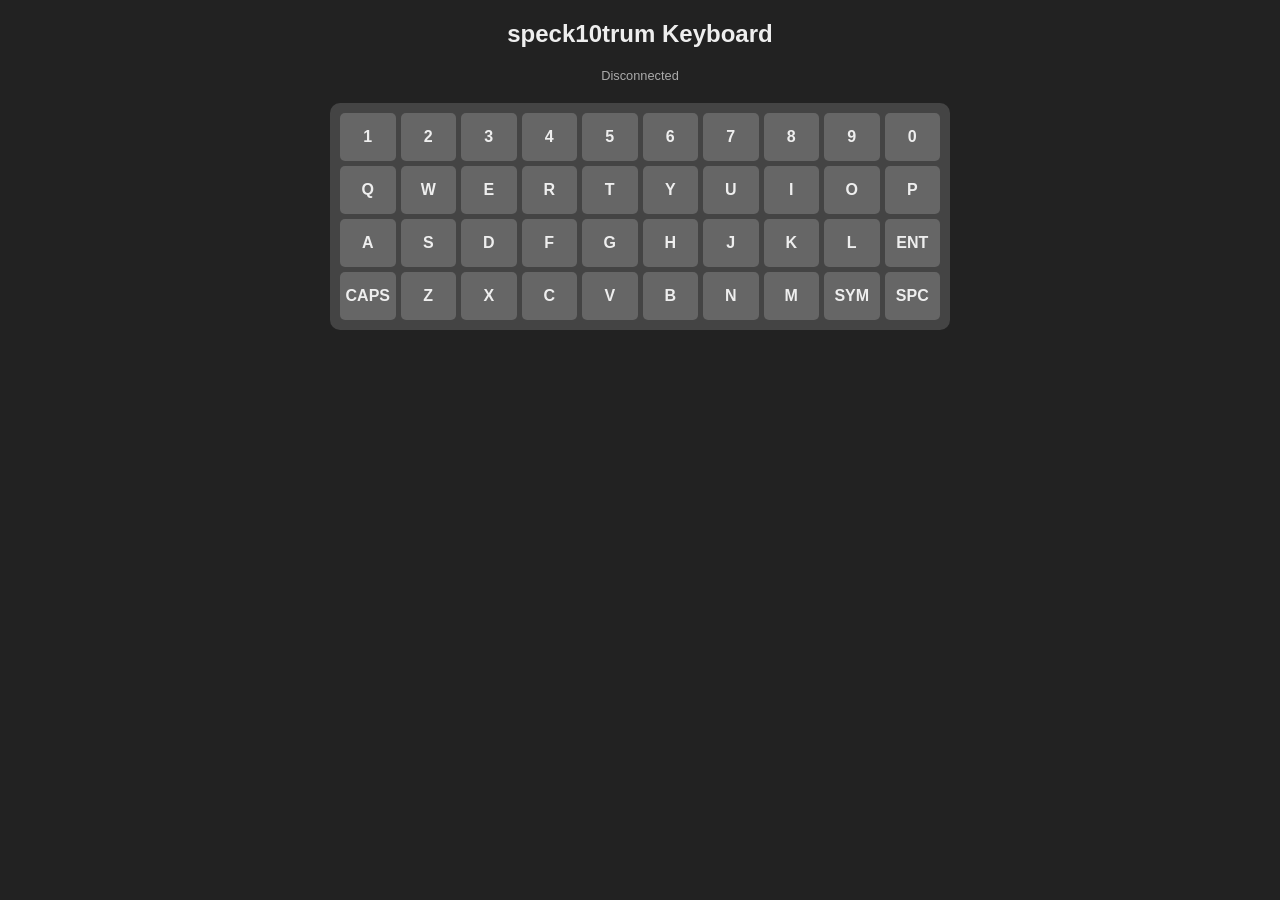
<file: src/index.html>
<!DOCTYPE html>
<html>
<head>
    <meta name="viewport" content="width=device-width, initial-scale=1.0">
    <title>speck10trum Virtual Keyboard</title>
    <style>
        body { font-family: sans-serif; background: #222; color: #eee; text-align: center; }
        .keyboard { display: grid; grid-template-columns: repeat(10, 1fr); gap: 5px; max-width: 600px; margin: 20px auto; padding: 10px; background: #444; border-radius: 10px; }
        .key { padding: 15px 5px; background: #666; border-radius: 5px; cursor: pointer; user-select: none; font-weight: bold; }
        .key:active { background: #999; }
        .key.pressed { background: #aaa; color: #000; }
        .status { margin-top: 10px; font-size: 0.8em; color: #aaa; }
    </style>
</head>
<body>
    <h2>speck10trum Keyboard</h2>
    <div id="status" class="status">Connecting...</div>
    <div class="keyboard" id="kb">
        <!-- Row 0: 1-5 (Left) -->
        <div class="key" data-row="3" data-bit="0">1</div>
        <div class="key" data-row="3" data-bit="1">2</div>
        <div class="key" data-row="3" data-bit="2">3</div>
        <div class="key" data-row="3" data-bit="3">4</div>
        <div class="key" data-row="3" data-bit="4">5</div>
        <!-- Row 4: 6-0 (Right) -->
        <div class="key" data-row="4" data-bit="4">6</div>
        <div class="key" data-row="4" data-bit="3">7</div>
        <div class="key" data-row="4" data-bit="2">8</div>
        <div class="key" data-row="4" data-bit="1">9</div>
        <div class="key" data-row="4" data-bit="0">0</div>

        <!-- Row 2: Q-T (Left) -->
        <div class="key" data-row="2" data-bit="0">Q</div>
        <div class="key" data-row="2" data-bit="1">W</div>
        <div class="key" data-row="2" data-bit="2">E</div>
        <div class="key" data-row="2" data-bit="3">R</div>
        <div class="key" data-row="2" data-bit="4">T</div>
        <!-- Row 5: Y-P (Right) -->
        <div class="key" data-row="5" data-bit="4">Y</div>
        <div class="key" data-row="5" data-bit="3">U</div>
        <div class="key" data-row="5" data-bit="2">I</div>
        <div class="key" data-row="5" data-bit="1">O</div>
        <div class="key" data-row="5" data-bit="0">P</div>

        <!-- Row 1: A-G (Left) -->
        <div class="key" data-row="1" data-bit="0">A</div>
        <div class="key" data-row="1" data-bit="1">S</div>
        <div class="key" data-row="1" data-bit="2">D</div>
        <div class="key" data-row="1" data-bit="3">F</div>
        <div class="key" data-row="1" data-bit="4">G</div>
        <!-- Row 6: H-ENT (Right) -->
        <div class="key" data-row="6" data-bit="4">H</div>
        <div class="key" data-row="6" data-bit="3">J</div>
        <div class="key" data-row="6" data-bit="2">K</div>
        <div class="key" data-row="6" data-bit="1">L</div>
        <div class="key" data-row="6" data-bit="0">ENT</div>

        <!-- Row 0: SHIFT-V (Left) -->
        <div class="key" data-row="0" data-bit="0">CAPS</div>
        <div class="key" data-row="0" data-bit="1">Z</div>
        <div class="key" data-row="0" data-bit="2">X</div>
        <div class="key" data-row="0" data-bit="3">C</div>
        <div class="key" data-row="0" data-bit="4">V</div>
        <!-- Row 7: B-SPACE (Right) -->
        <div class="key" data-row="7" data-bit="4">B</div>
        <div class="key" data-row="7" data-bit="3">N</div>
        <div class="key" data-row="7" data-bit="2">M</div>
        <div class="key" data-row="0" data-bit="1">SYM</div>
        <div class="key" data-row="7" data-bit="0">SPC</div>
    </div>

    <script>
        const status = document.getElementById('status');
        const ws = new WebSocket('ws://' + location.host + '/ws');
        
        ws.onopen = () => status.innerText = 'Connected';
        ws.onclose = () => status.innerText = 'Disconnected';
        
        function sendKey(row, bit, isPressed) {
            if (ws.readyState === WebSocket.OPEN) {
                const data = new Uint8Array([row, bit, isPressed ? 1 : 0]);
                ws.send(data);
            }
        }

        document.querySelectorAll('.key').forEach(el => {
            const row = parseInt(el.dataset.row);
            const bit = parseInt(el.dataset.bit);
            
            const handlePress = (e) => {
                e.preventDefault();
                el.classList.add('pressed');
                sendKey(row, bit, true);
            };
            const handleRelease = (e) => {
                e.preventDefault();
                el.classList.remove('pressed');
                sendKey(row, bit, false);
            };

            el.addEventListener('mousedown', handlePress);
            el.addEventListener('mouseup', handleRelease);
            el.addEventListener('touchstart', handlePress);
            el.addEventListener('touchend', handleRelease);
        });
    </script>
</body>
</html>
</file>
